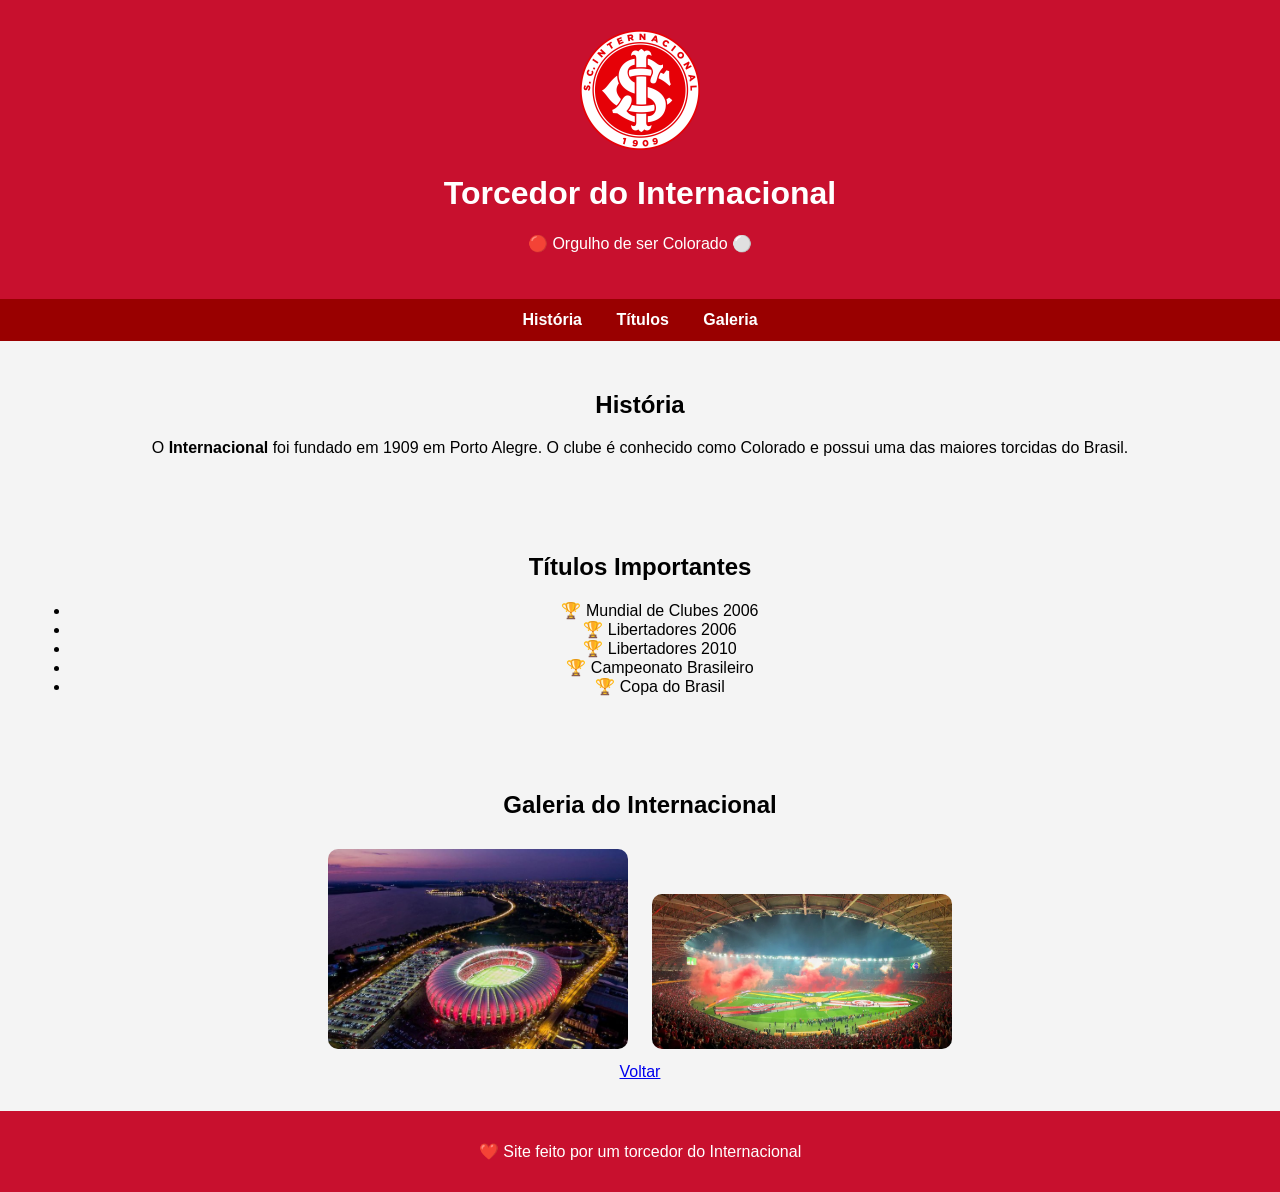
<file: alunos/bruno/index.html>
<!DOCTYPE html>
<html lang="pt-BR">
<head>
<meta charset="UTF-8">
<title>Torcedor do Internacional</title>

<style>

body{
    font-family: Arial, sans-serif;
    margin:0;
    background:#f4f4f4;
}

header{
    background:#c8102e;
    color:white;
    text-align:center;
    padding:30px;
}

header img{
    width:120px;
}

nav{
    background:#990000;
    padding:12px;
    text-align:center;
}

nav a{
    color:white;
    margin:15px;
    text-decoration:none;
    font-weight:bold;
}

section{
    padding:30px;
    text-align:center;
}

.galeria img{
    width:300px;
    margin:10px;
    border-radius:10px;
}

footer{
    background:#c8102e;
    color:white;
    text-align:center;
    padding:15px;
}

</style>
</head>
<body>

<header>

<img src="./imagens/logo.png">

<h1>Torcedor do Internacional</h1>
<p>🔴 Orgulho de ser Colorado ⚪</p>

</header>

<nav>
<a href="#historia">História</a>
<a href="#titulos">Títulos</a>
<a href="#galeria">Galeria</a>
</nav>

<section id="historia">

<h2>História</h2>

<p>
O <strong>Internacional</strong> foi fundado em 1909 em Porto Alegre.  
O clube é conhecido como Colorado e possui uma das maiores torcidas do Brasil.
</p>

</section>

<section id="titulos">

<h2>Títulos Importantes</h2>

<ul>
<li>🏆 Mundial de Clubes 2006</li>
<li>🏆 Libertadores 2006</li>
<li>🏆 Libertadores 2010</li>
<li>🏆 Campeonato Brasileiro</li>
<li>🏆 Copa do Brasil</li>
</ul>

</section>

<section id="galeria">

<h2>Galeria do Internacional</h2>

<div class="galeria">

<img src="./imagens/beira rio.jpg">



<img src="./imagens/torcida.webp">

</div>
 <div class="container mt-3">
        <a href="../../index.html" class="btn btn-primary mb-3">Voltar</a>
    </div>
</section>

<footer>

<p>❤️ Site feito por um torcedor do Internacional</p>

</footer>

</body>
</html>
</file>
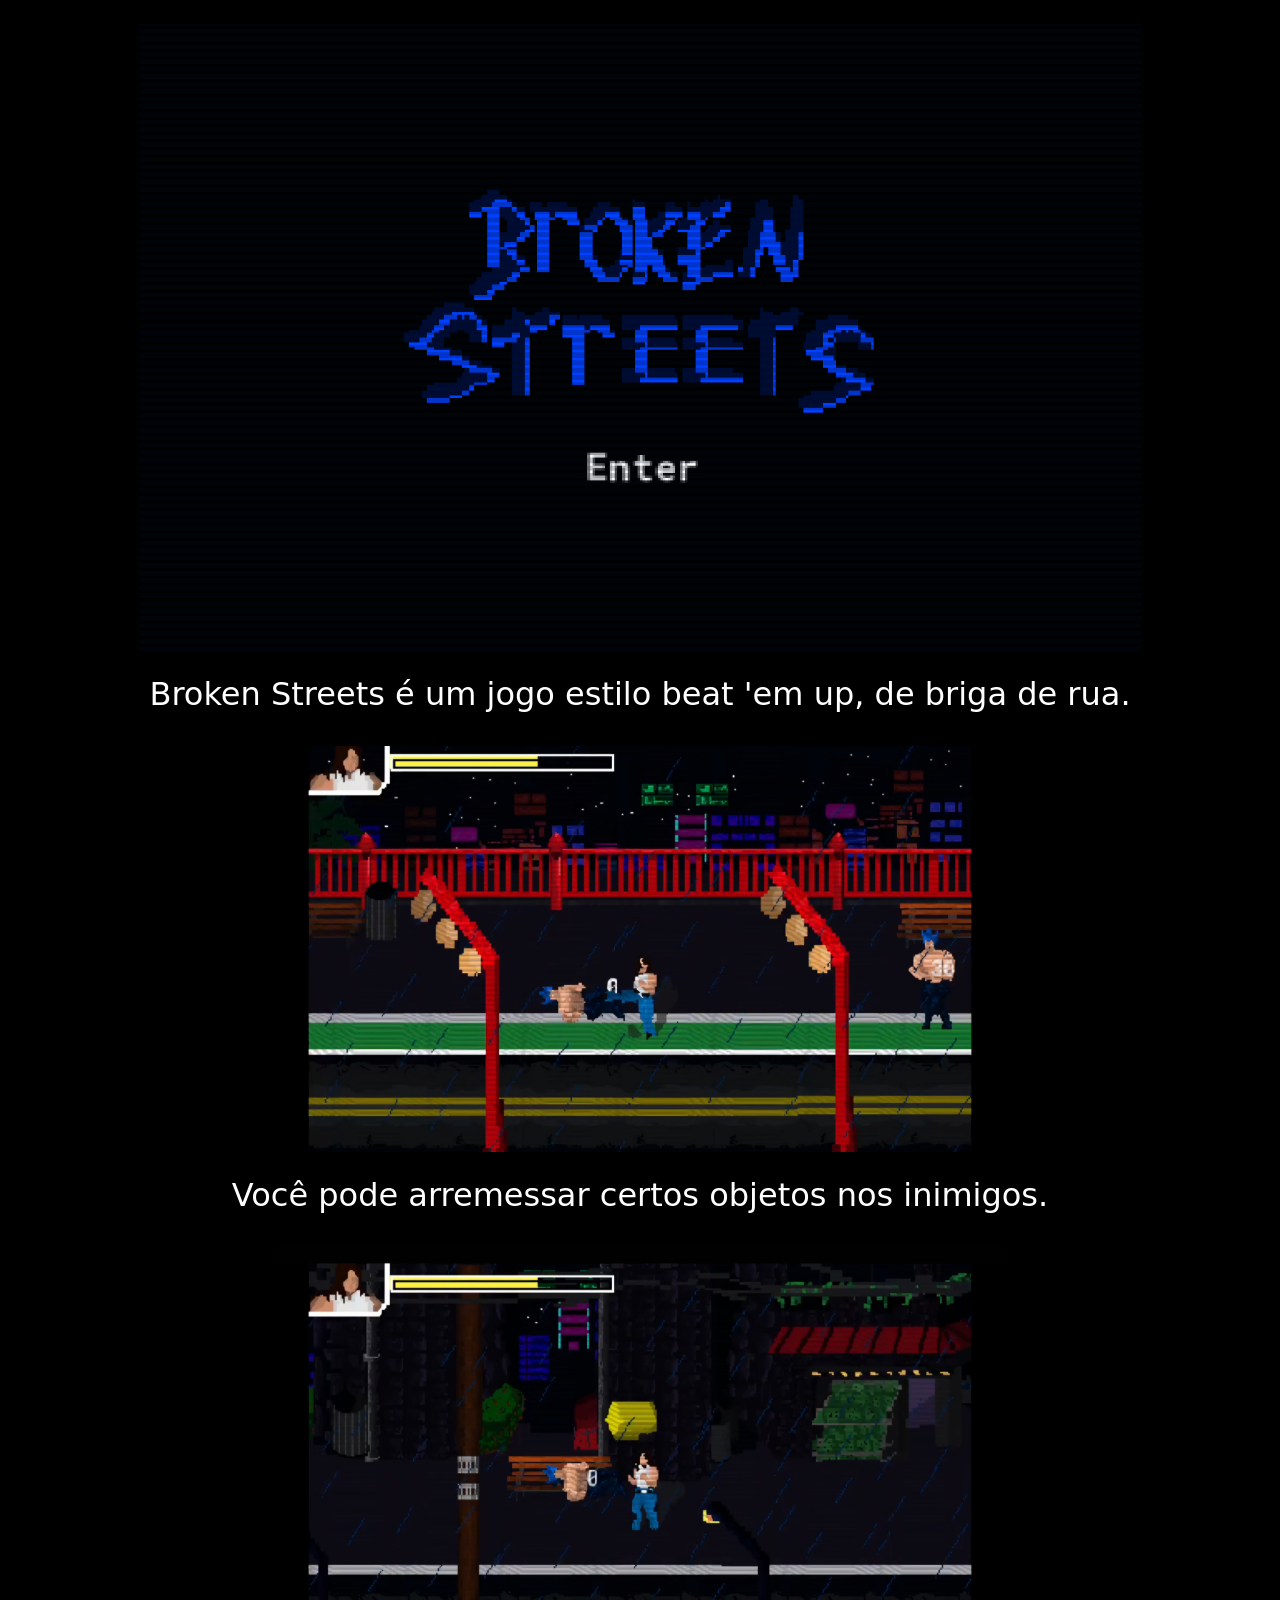
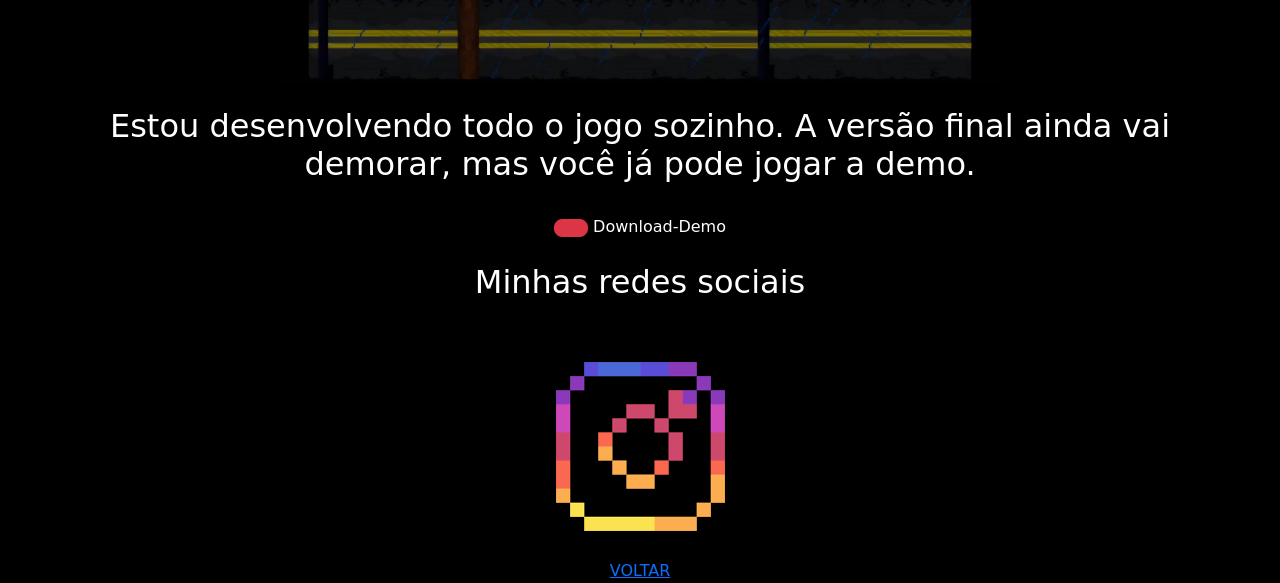
<file: alunos/Guilherme/index.html>
<!DOCTYPE html>
<html lang="pt-br">
<head>
    <meta charset="UTF-8">
    <meta name="viewport" content="width=device-width, initial-scale=1.0">
  <link rel="icon" href="img/luta_icon.png" type="luta_icon.png">  
    <title>Broken Streets - Game Dev</title>

    <!-- Bootstrap 5 CSS -->
    <link href="https://cdn.jsdelivr.net/npm/bootstrap@5.3.2/dist/css/bootstrap.min.css" rel="stylesheet">

    <!-- CSS Externo -->
        <link rel="stylesheet" href="cores.css">
</head>

<body>

    <div class="container py-4">

        <!-- Imagem principal -->
        <div class="text-center mb-4">
            <img src="./img/menu.png" class="img-fluid rounded" alt="Menu do jogo">
        </div>

        <!-- Texto -->
        <div class="row mb-4">
            <div class="col-12 text-center">
                <h2>Broken Streets é um jogo estilo beat 'em up, de briga de rua.</h2>
            </div>
        </div>

        <!-- Imagem 1 -->
        <div class="row mb-4">
            <div class="col-12 col-md-8 mx-auto">
                <img src="./img/cenario2.jpg" class="img-fluid rounded" alt="Cenário 2">
            </div>
        </div>

        <!-- Texto -->
        <div class="row mb-4">
            <div class="col-12 text-center">
                <h2>Você pode arremessar certos objetos nos inimigos.</h2>
            </div>
        </div>

        <!-- Imagem 2 -->
        <div class="row mb-4">
            <div class="col-12 col-md-8 mx-auto">
                <img src="./img/cenario1.jpg" class="img-fluid rounded" alt="Cenário 1">
            </div>
        </div>

        <!-- Texto -->
        <div class="row mb-4 text-center">
            <div class="col-12">
                <h2>
                    Estou desenvolvendo todo o jogo sozinho.
                    A versão final ainda vai demorar,
                    mas você já pode jogar a demo.
                </h2>
            </div>
        </div>

        <!-- Botão -->
        <div class="row mb-4 text-center">
            <div class="col-12">
                <a href="Brocken_Streets.zip" class="btn btn-danger btn-lg"></a>
                    Download-Demo
                </a>
            </div>
        </div>

        <!-- Redes -->
        <div class="row text-center">
            <div class="col-12">
                <h2>Minhas redes sociais</h2>
            </div>
        </div>

    </div>
<div>
  <a href="https://www.instagram.com/gu1z_colorio/">
    <img src="img/insta_pixel.png"/>
    </a>
    <!-- Bootstrap JS -->
     </div>
     
     <div>
 <a href= "../../index.html">VOLTAR</a>
     </div>
    <script src="https://cdn.jsdelivr.net/npm/bootstrap@5.3.2/dist/js/bootstrap.bundle.min.js"></script>
     
</body>
</html>
</file>
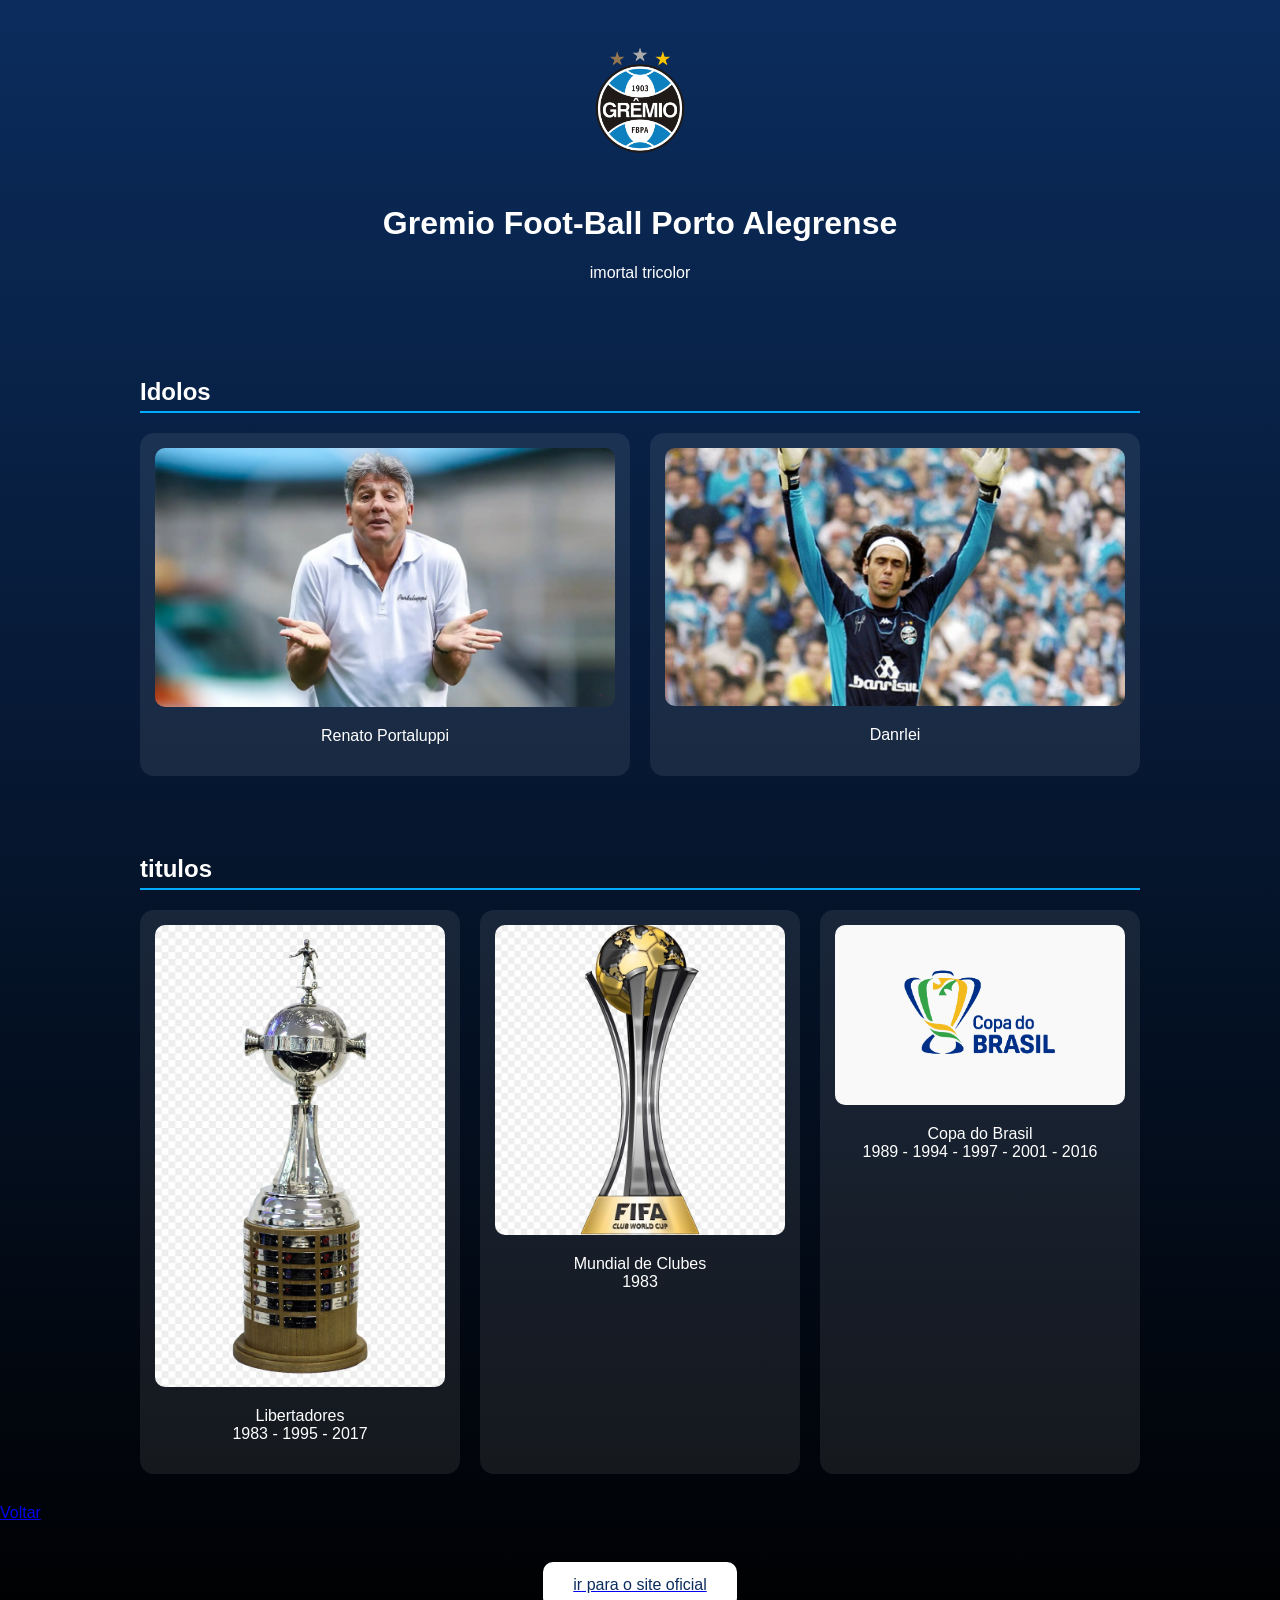
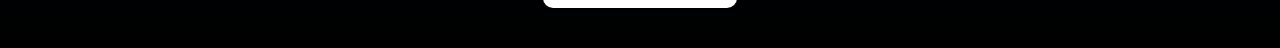
<file: alunos/vinivan/index.html>
<!DOCTYPE html>
<html lang="pt-BR">
<head>
  <meta charset="UTF-8">
  <title>Gremio FBPA</title>

  <!-- favicon -->
  <link rel="icon" href="imagens\favicon.png">

  <style>
    body {
      margin: 0;
      font-family: Arial, sans-serif;
      background: linear-gradient(180deg, #0b2c5d, #000);
      color: white;
    }

    header {
      text-align: center;
      padding: 30px 10px;
    }

    header img {
      width: 140px;
      margin-bottom: 10px;
    }

    section {
      padding: 30px 20px;
      max-width: 1000px;
      margin: auto;
    }

    h2 {
      border-bottom: 2px solid #00aaff;
      padding-bottom: 5px;
      margin-bottom: 20px;
    }

    .grid {
      display: grid;
      grid-template-columns: repeat(auto-fit, minmax(220px, 1fr));
      gap: 20px;
    }

    .card {
      background: rgba(255,255,255,0.08);
      border-radius: 14px;
      padding: 15px;
      text-align: center;
    }

    .card img {
      width: 100%;
      border-radius: 10px;
    }

    button {
      display: block;
      margin: 40px auto;
      padding: 14px 30px;
      font-size: 16px;
      border: none;
      border-radius: 10px;
      cursor: pointer;
      background: white;
      color: #0b2c5d;
    }
  </style>
</head>
<body>

  <header>
    <img src="./imagens/gremio.png">
    <h1>Gremio Foot-Ball Porto Alegrense</h1>
    <p>imortal tricolor</p>
  </header>

  <section>
    <h2>Idolos</h2>
    <div class="grid">
      <div class="card">
        <img src="imagens\renato.jpg">
        <p>Renato Portaluppi</p>
      </div>

      <div class="card">
        <img src="imagens\danrlei.jpg">
        <p>Danrlei</p>
      </div>
    </div>
  </section>

  <section>
    <h2>titulos</h2>
    <div class="grid">
      <div class="card">
        <img src="imagens\liberta.jpg">
        <p>Libertadores<br>1983 - 1995 - 2017</p>
      </div>

      <div class="card">
        <img src="imagens\mundial.jpg">
        <p>Mundial de Clubes<br>1983</p>
      </div>

      <div class="card">
        <img src="imagens\copadobrasil.jpg">
        <p>Copa do Brasil<br>1989 - 1994 - 1997 - 2001 - 2016</p>
      </div>
    </div>
  </section>
   <div class="container mt-3">
        <a href="../../index.html" class="btn btn-primary mb-3">Voltar</a>
    </div>
  <a href="https://gremio.net" target="_blank">
    <button>ir para o site oficial</button>
  </a>

</body>
</html>
</file>
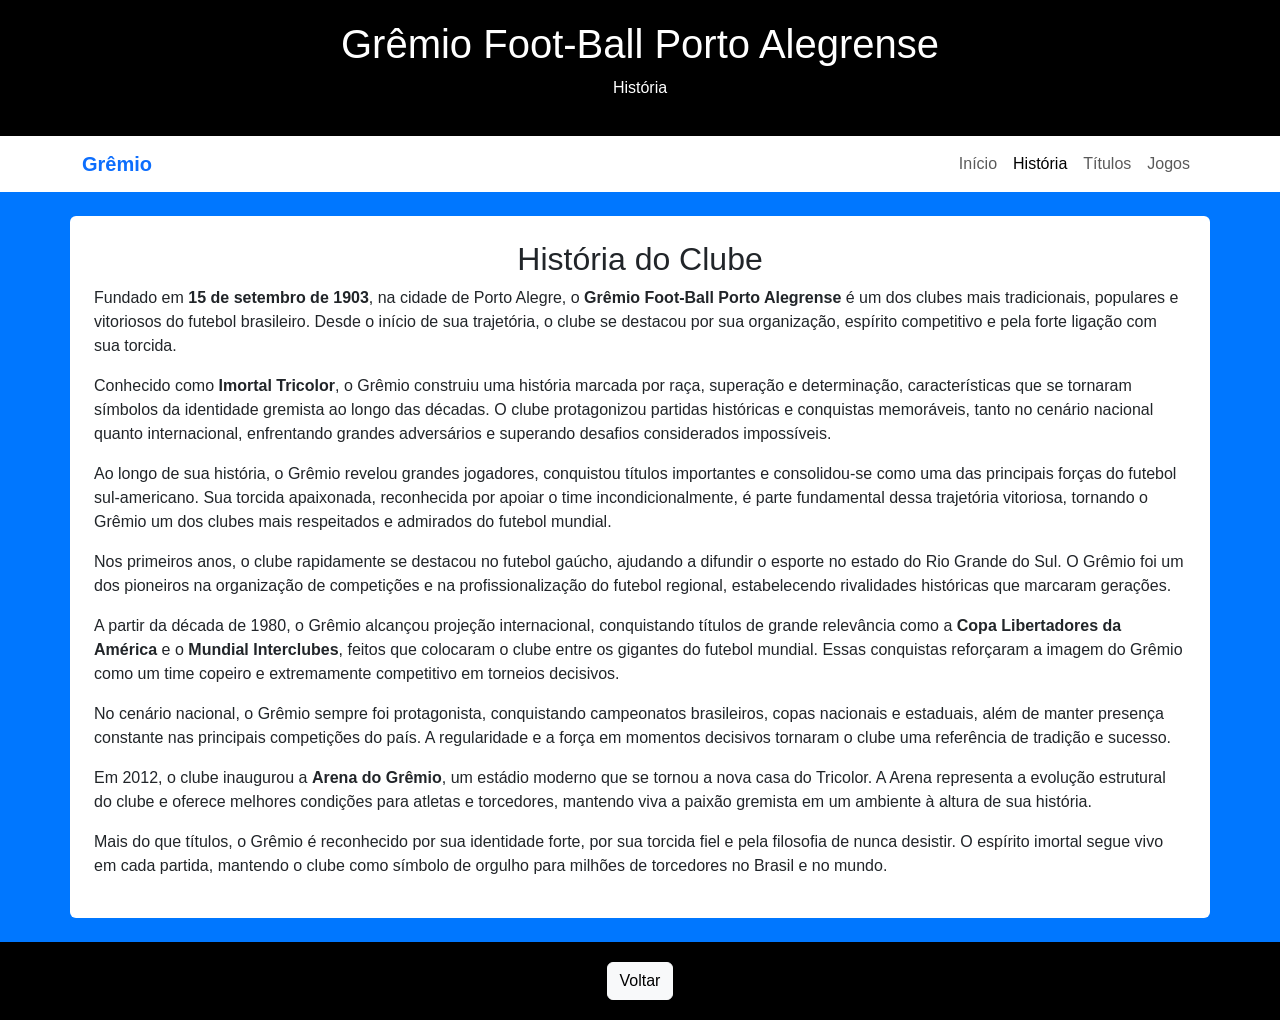
<file: alunos/gustavo/História.html>
<!DOCTYPE html>
<html lang="pt-BR">
<head>
    <meta charset="UTF-8">
    <title>História do Grêmio</title>
    <meta name="viewport" content="width=device-width, initial-scale=1">

    <link rel="icon" type="image/x-icon" href="imagens/gremioooo.ico">

    <link href="https://cdn.jsdelivr.net/npm/bootstrap@5.3.2/dist/css/bootstrap.min.css" rel="stylesheet">

    <style>
        body { background-color:#0077ff; font-family:Arial; }
        header, footer { background:#000; color:#fff; text-align:center; padding:20px; }
    </style>
</head>
<body>

<header>
    <h1>Grêmio Foot-Ball Porto Alegrense</h1>
    <p>História</p>
</header>

<nav class="navbar navbar-expand-lg navbar-light bg-white">
    <div class="container">
        <a class="navbar-brand fw-bold text-primary" href="index.html">Grêmio</a>
        <ul class="navbar-nav ms-auto">
            <li class="nav-item"><a class="nav-link" href="index.html">Início</a></li>
            <li class="nav-item"><a class="nav-link active" href="#">História</a></li>
            <li class="nav-item"><a class="nav-link" href="Títulos.html">Títulos</a></li>
            <li class="nav-item"><a class="nav-link" href="Jogos.html">Jogos</a></li>
        </ul>
    </div>
</nav>

<div class="container bg-white rounded p-4 my-4">
    <h2 class="text-center">História do Clube</h2>

    <p>
        Fundado em <strong>15 de setembro de 1903</strong>, na cidade de Porto Alegre, o
        <strong>Grêmio Foot-Ball Porto Alegrense</strong> é um dos clubes mais tradicionais,
        populares e vitoriosos do futebol brasileiro. Desde o início de sua trajetória,
        o clube se destacou por sua organização, espírito competitivo e pela forte ligação
        com sua torcida.
    </p>

    <p>
        Conhecido como <strong>Imortal Tricolor</strong>, o Grêmio construiu uma história
        marcada por raça, superação e determinação, características que se tornaram símbolos
        da identidade gremista ao longo das décadas. O clube protagonizou partidas históricas
        e conquistas memoráveis, tanto no cenário nacional quanto internacional, enfrentando
        grandes adversários e superando desafios considerados impossíveis.
    </p>

    <p>
        Ao longo de sua história, o Grêmio revelou grandes jogadores, conquistou títulos
        importantes e consolidou-se como uma das principais forças do futebol sul-americano.
        Sua torcida apaixonada, reconhecida por apoiar o time incondicionalmente, é parte
        fundamental dessa trajetória vitoriosa, tornando o Grêmio um dos clubes mais
        respeitados e admirados do futebol mundial.
    </p>

    <p>
        Nos primeiros anos, o clube rapidamente se destacou no futebol gaúcho, ajudando a
        difundir o esporte no estado do Rio Grande do Sul. O Grêmio foi um dos pioneiros
        na organização de competições e na profissionalização do futebol regional,
        estabelecendo rivalidades históricas que marcaram gerações.
    </p>

    <p>
        A partir da década de 1980, o Grêmio alcançou projeção internacional, conquistando
        títulos de grande relevância como a <strong>Copa Libertadores da América</strong>
        e o <strong>Mundial Interclubes</strong>, feitos que colocaram o clube entre os
        gigantes do futebol mundial. Essas conquistas reforçaram a imagem do Grêmio como
        um time copeiro e extremamente competitivo em torneios decisivos.
    </p>

    <p>
        No cenário nacional, o Grêmio sempre foi protagonista, conquistando campeonatos
        brasileiros, copas nacionais e estaduais, além de manter presença constante
        nas principais competições do país. A regularidade e a força em momentos decisivos
        tornaram o clube uma referência de tradição e sucesso.
    </p>

    <p>
        Em 2012, o clube inaugurou a <strong>Arena do Grêmio</strong>, um estádio moderno
        que se tornou a nova casa do Tricolor. A Arena representa a evolução estrutural
        do clube e oferece melhores condições para atletas e torcedores, mantendo viva
        a paixão gremista em um ambiente à altura de sua história.
    </p>

    <p>
        Mais do que títulos, o Grêmio é reconhecido por sua identidade forte, por sua
        torcida fiel e pela filosofia de nunca desistir. O espírito imortal segue vivo
        em cada partida, mantendo o clube como símbolo de orgulho para milhões de
        torcedores no Brasil e no mundo.
    </p>
</div>

<footer>
    <a href="index.html" class="btn btn-light">Voltar</a>
</footer>

</body>
</html>
</file>
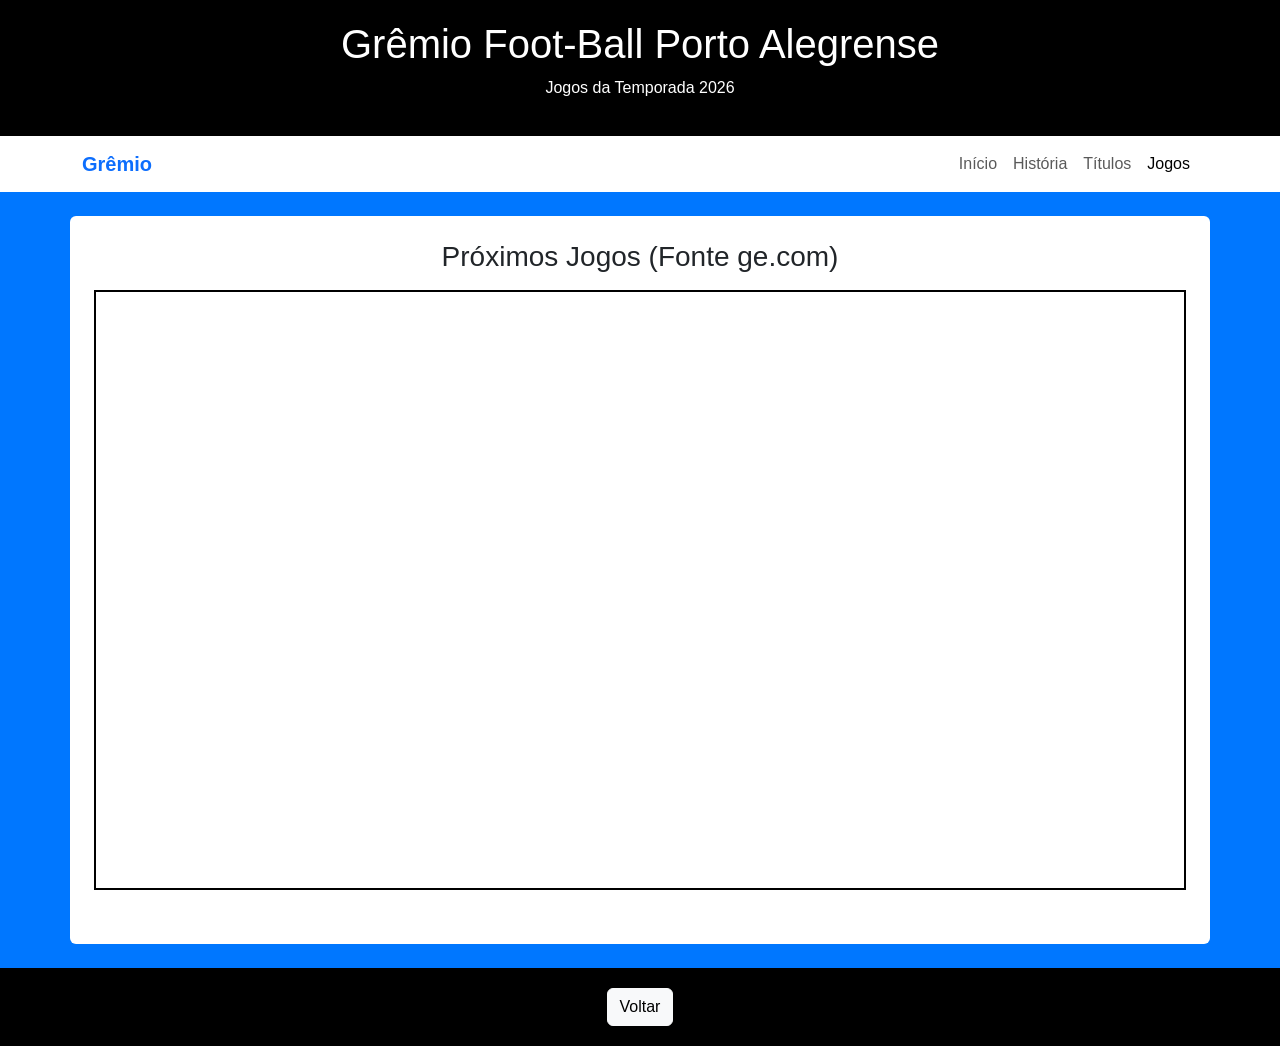
<file: alunos/gustavo/Jogos.html>
<!DOCTYPE html>
<html lang="pt-BR">
<head>
    <meta charset="UTF-8">
    <title>Jogos do Grêmio 2026</title>
    <meta name="viewport" content="width=device-width, initial-scale=1">

    <link rel="icon" type="image/x-icon" href="imagens/gremioooo.ico">
    <link href="https://cdn.jsdelivr.net/npm/bootstrap@5.3.2/dist/css/bootstrap.min.css" rel="stylesheet">

    <style>
        body { background-color:#0077ff; font-family:Arial; }
        header, footer { background:#000; color:#fff; text-align:center; padding:20px; }

        .iframe-container {
            width: 100%;
            height: 600px;
            border: 2px solid #000;
            margin-bottom: 30px;
        }

        .iframe-container iframe {
            width: 100%;
            height: 100%;
            border: none;
        }
    </style>
</head>
<body>

<header>
    <h1>Grêmio Foot-Ball Porto Alegrense</h1>
    <p>Jogos da Temporada 2026</p>
</header>

<nav class="navbar navbar-expand-lg navbar-light bg-white">
    <div class="container">
        <a class="navbar-brand fw-bold text-primary" href="index.html">Grêmio</a>
        <ul class="navbar-nav ms-auto">
            <li class="nav-item"><a class="nav-link" href="index.html">Início</a></li>
            <li class="nav-item"><a class="nav-link" href="História.html">História</a></li>
            <li class="nav-item"><a class="nav-link" href="Títulos.html">Títulos</a></li>
            <li class="nav-item"><a class="nav-link active" href="#">Jogos</a></li>
        </ul>
    </div>
</nav>

<div class="container bg-white rounded p-4 my-4">

    <h3 class="text-center mb-3">Próximos Jogos (Fonte ge.com)</h3>

    <div class="iframe-container">
        <iframe 
            src="https://ge.globo.com/rs/futebol/times/gremio/agenda-de-jogos-do-gremio/#/proximos-jogos"
            title="Próximos jogos do Grêmio">
            <p>Seu navegador não suporta iframe ou o site bloqueou o carregamento.</p>
        </iframe>
    </div>

</div>

<footer>
    <a href="index.html" class="btn btn-light">Voltar</a>
</footer>

</body>
</html>
</file>
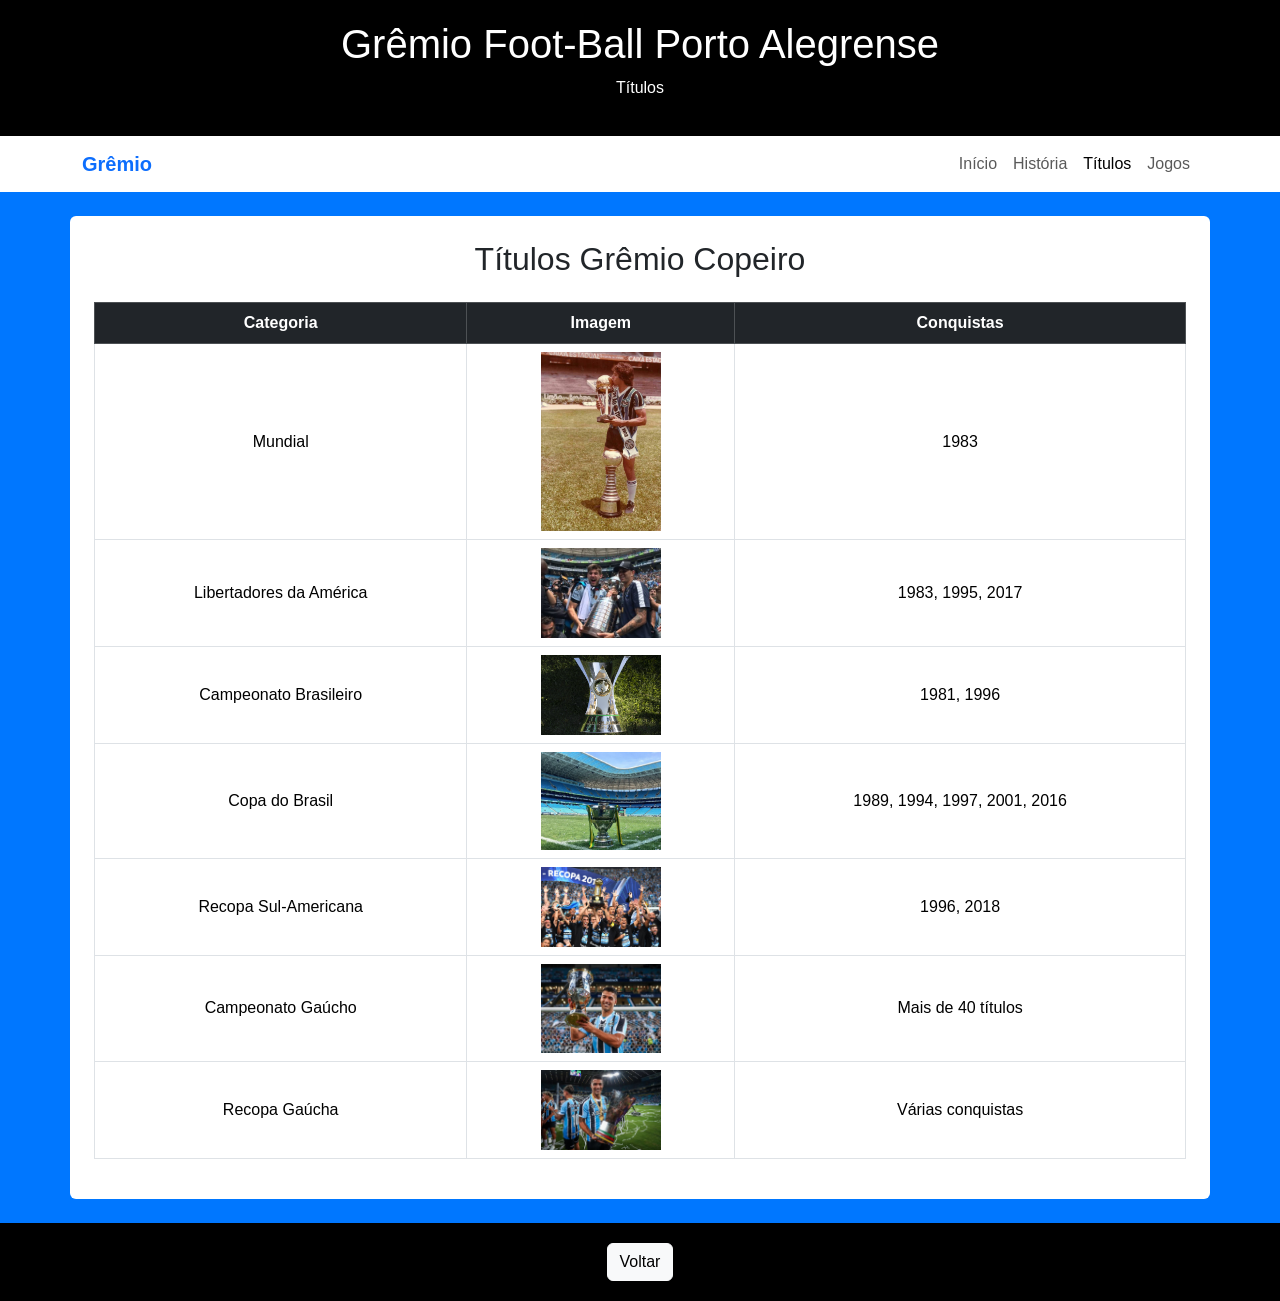
<file: alunos/gustavo/Títulos.html>
<!DOCTYPE html>
<html lang="pt-BR">
<head>
    <meta charset="UTF-8">
    <title>Títulos do Grêmio</title>
    <meta name="viewport" content="width=device-width, initial-scale=1">

    <link rel="icon" type="image/x-icon" href="imagens/gremioooo.ico">

    <link href="https://cdn.jsdelivr.net/npm/bootstrap@5.3.2/dist/css/bootstrap.min.css" rel="stylesheet">

    <style>
        body { background-color:#0077ff; font-family:Arial; }
        header, footer { background:#000; color:#fff; text-align:center; padding:20px; }
    </style>
</head>
<body>

<header>
    <h1>Grêmio Foot-Ball Porto Alegrense</h1>
    <p>Títulos</p>
</header>

<nav class="navbar navbar-expand-lg navbar-light bg-white">
    <div class="container">
        <a class="navbar-brand fw-bold text-primary" href="index.html">Grêmio</a>
        <ul class="navbar-nav ms-auto">
            <li class="nav-item"><a class="nav-link" href="index.html">Início</a></li>
            <li class="nav-item"><a class="nav-link" href="História.html">História</a></li>
            <li class="nav-item"><a class="nav-link active" href="#">Títulos</a></li>
            <li class="nav-item"><a class="nav-link" href="Jogos.html">Jogos</a></li>
        </ul>
    </div>
</nav>

<div class="container bg-white rounded p-4 my-4">
    <h2 class="text-center mb-4">Títulos Grêmio Copeiro</h2>

    <table class="table table-bordered text-center align-middle">
        <thead class="table-dark">
            <tr>
                <th>Categoria</th>
                <th>Imagem</th>
                <th>Conquistas</th>
            </tr>
        </thead>
        <tbody>
            <tr>
                <td>Mundial</td>
                <td><img src="imagens/mundial.jpg" width="120"></td>
                <td>1983</td>
            </tr>

            <tr>
                <td>Libertadores da América</td>
                <td><img src="imagens/libertadores.jpg" width="120"></td>
                <td>1983, 1995, 2017</td>
            </tr>

            <tr>
                <td>Campeonato Brasileiro</td>
                <td><img src="imagens/brasileirao.jpeg" width="120"></td>
                <td>1981, 1996</td>
            </tr>

            <tr>
                <td>Copa do Brasil</td>
                <td><img src="imagens/Copa-do-Brasil.jpg" width="120"></td>
                <td>1989, 1994, 1997, 2001, 2016</td>
            </tr>

            <tr>
                <td>Recopa Sul-Americana</td>
                <td><img src="imagens/recopa sul-americana.jpg" width="120"></td>
                <td>1996, 2018</td>
            </tr>

            <tr>
                <td>Campeonato Gaúcho</td>
                <td><img src="imagens/gauchao.jpeg" width="120"></td>
                <td>Mais de 40 títulos</td>
            </tr>

            <tr>
                <td>Recopa Gaúcha</td>
                <td><img src="imagens/recopa gaucha.avif" width="120"></td>
                <td>Várias conquistas</td>
            </tr>
        </tbody>
    </table>
</div>

<footer>
    <a href="index.html" class="btn btn-light">Voltar</a>
</footer>

</body>
</html>
</file>
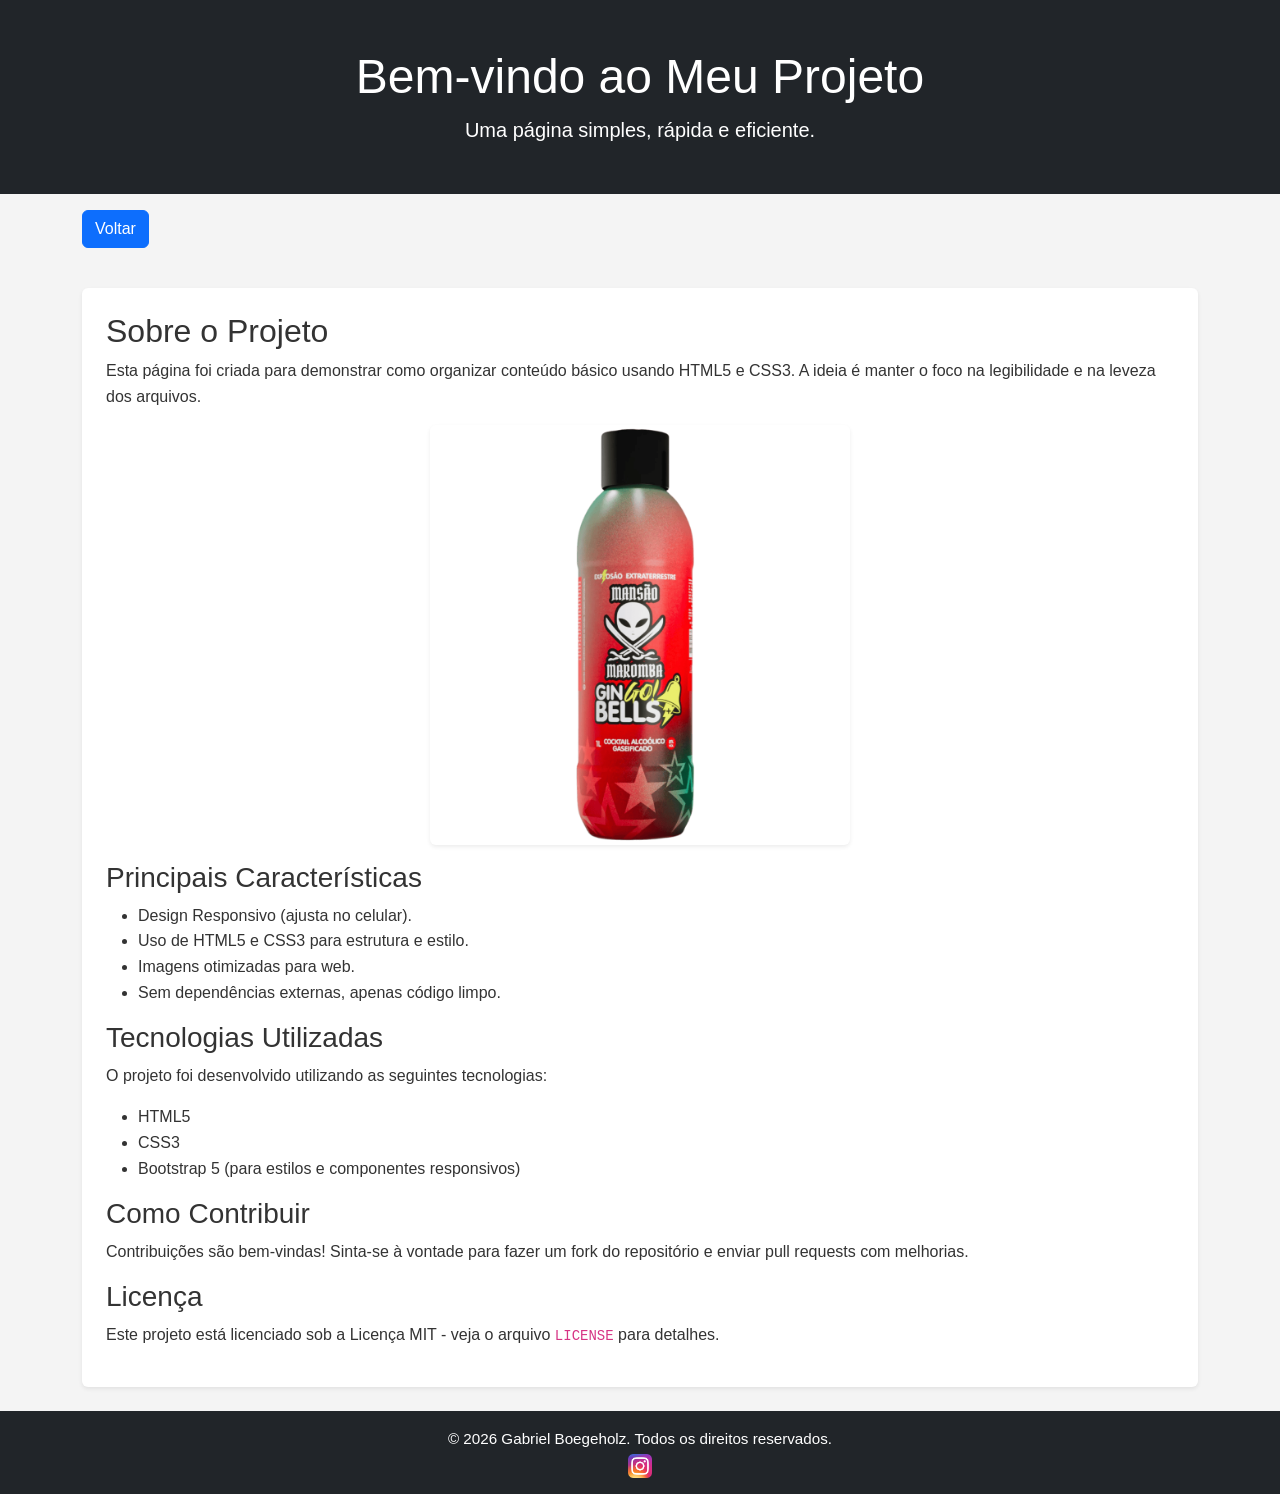
<file: alunos/Professor/old_index.html>
<!DOCTYPE html>
<html lang="pt-br">
<head>
    <meta charset="UTF-8">
    <meta name="viewport" content="width=device-width, initial-scale=1.0">
    <title>Minha Página Simples</title>
    <!-- Bootstrap CSS -->
    <link href="https://cdn.jsdelivr.net/npm/bootstrap@5.3.2/dist/css/bootstrap.min.css" rel="stylesheet" integrity="" crossorigin="anonymous">
    <!-- Local stylesheet (create c:\Users\Professor\Documents\GitHub\pg005\alunos\Professor\css\styles.css) -->
    <link rel="stylesheet" href="./css/styles.css">
    <link rel="icon" href="./img/mansao_icone.ico" type="image/x-icon">
</head>
<body>

    <header class="bg-dark text-white py-5">
        <div class="container text-center">
            <h1 class="display-5 mb-2">Bem-vindo ao Meu Projeto</h1>
            <p class="lead mb-0">Uma página simples, rápida e eficiente.</p>
        </div>
    </header>

    <div class="container mt-3">
        <a href="../../index.html" class="btn btn-primary mb-3">Voltar</a>
    </div>

    <main class="container my-4">
        <div class="bg-white p-4 rounded shadow-sm">
            <h2>Sobre o Projeto</h2>
            <p>Esta página foi criada para demonstrar como organizar conteúdo básico usando HTML5 e CSS3. A ideia é manter o foco na legibilidade e na leveza dos arquivos.</p>
            
            <div class="text-center my-3">
                <img src="./img/gin_gobells.png" alt="Exemplo de Imagem" class="img-fluid rounded shadow-sm">
            </div>

            <h3>Principais Características</h3>
            <ul>
                <li>Design Responsivo (ajusta no celular).</li>
                <li>Uso de HTML5 e CSS3 para estrutura e estilo.</li>
                <li>Imagens otimizadas para web.</li>
                <li>Sem dependências externas, apenas código limpo.</li>
            </ul>

            <h3>Tecnologias Utilizadas</h3>
            <p>O projeto foi desenvolvido utilizando as seguintes tecnologias:</p>
            <ul>
                <li>HTML5</li>
                <li>CSS3</li>
                <li>Bootstrap 5 (para estilos e componentes responsivos)</li>
            </ul>

            <h3>Como Contribuir</h3>
            <p>Contribuições são bem-vindas! Sinta-se à vontade para fazer um fork do repositório e enviar pull requests com melhorias.</p>

            <h3>Licença</h3>
            <p>Este projeto está licenciado sob a Licença MIT - veja o arquivo <code>LICENSE</code> para detalhes.</p>
        </div>
    </main>

    <footer class="bg-dark text-white text-center py-3 mt-4">
        <div class="container">
            <p class="mb-0">&copy; 2026 Gabriel Boegeholz. Todos os direitos reservados.</p>
            <a href="https://instagram.com/toguro" target="_blank" rel="noopener noreferrer">
                <img src="img/Instagram_icon.png" alt="Instagram" class="mx-2" style="width: 24px; height: 24px;">
            </a>
        </div>
    </footer>

    <!-- Optional: Bootstrap JS (popper + bootstrap) -->
    <script src="https://cdn.jsdelivr.net/npm/bootstrap@5.3.2/dist/js/bootstrap.bundle.min.js" integrity="" crossorigin="anonymous"></script>
</body>
</html>
</file>
<file: alunos/Guilherme/cores.css>
body{
    background-color: #000000;
  }
  div{
     margin: 0;
    color: #ffffff;
    text-align:center;
   
  }
  a{
     margin: 0;
    text-align:center;
  }
</file>
<file: alunos/Professor/css/styles.css>
/* Basic site styles and small customizations */
body {
    font-family: Arial, sans-serif;
    line-height: 1.6;
    margin: 0;
    padding: 0;
    background-color: #f4f4f4;
    color: #333;
}

header {
    /* header visuals are handled by Bootstrap classes, keep small tweaks here if needed */
}

.bg-white {
    /* ensure content blocks contrast well on small screens */
}

/* Make images slightly more constrained on very small screens */
img.img-fluid {
    max-height: 420px;
    object-fit: cover;
}

/* Footer tweaks */
footer p {
    margin: 0;
    font-size: 0.95rem;
}

/* Utility tweaks for very small devices */
@media (max-width: 576px) {
    header { padding: 2rem 1rem; }
    .display-5 { font-size: 1.5rem; }
    main .bg-white { padding: 1rem; }
}
</file>
